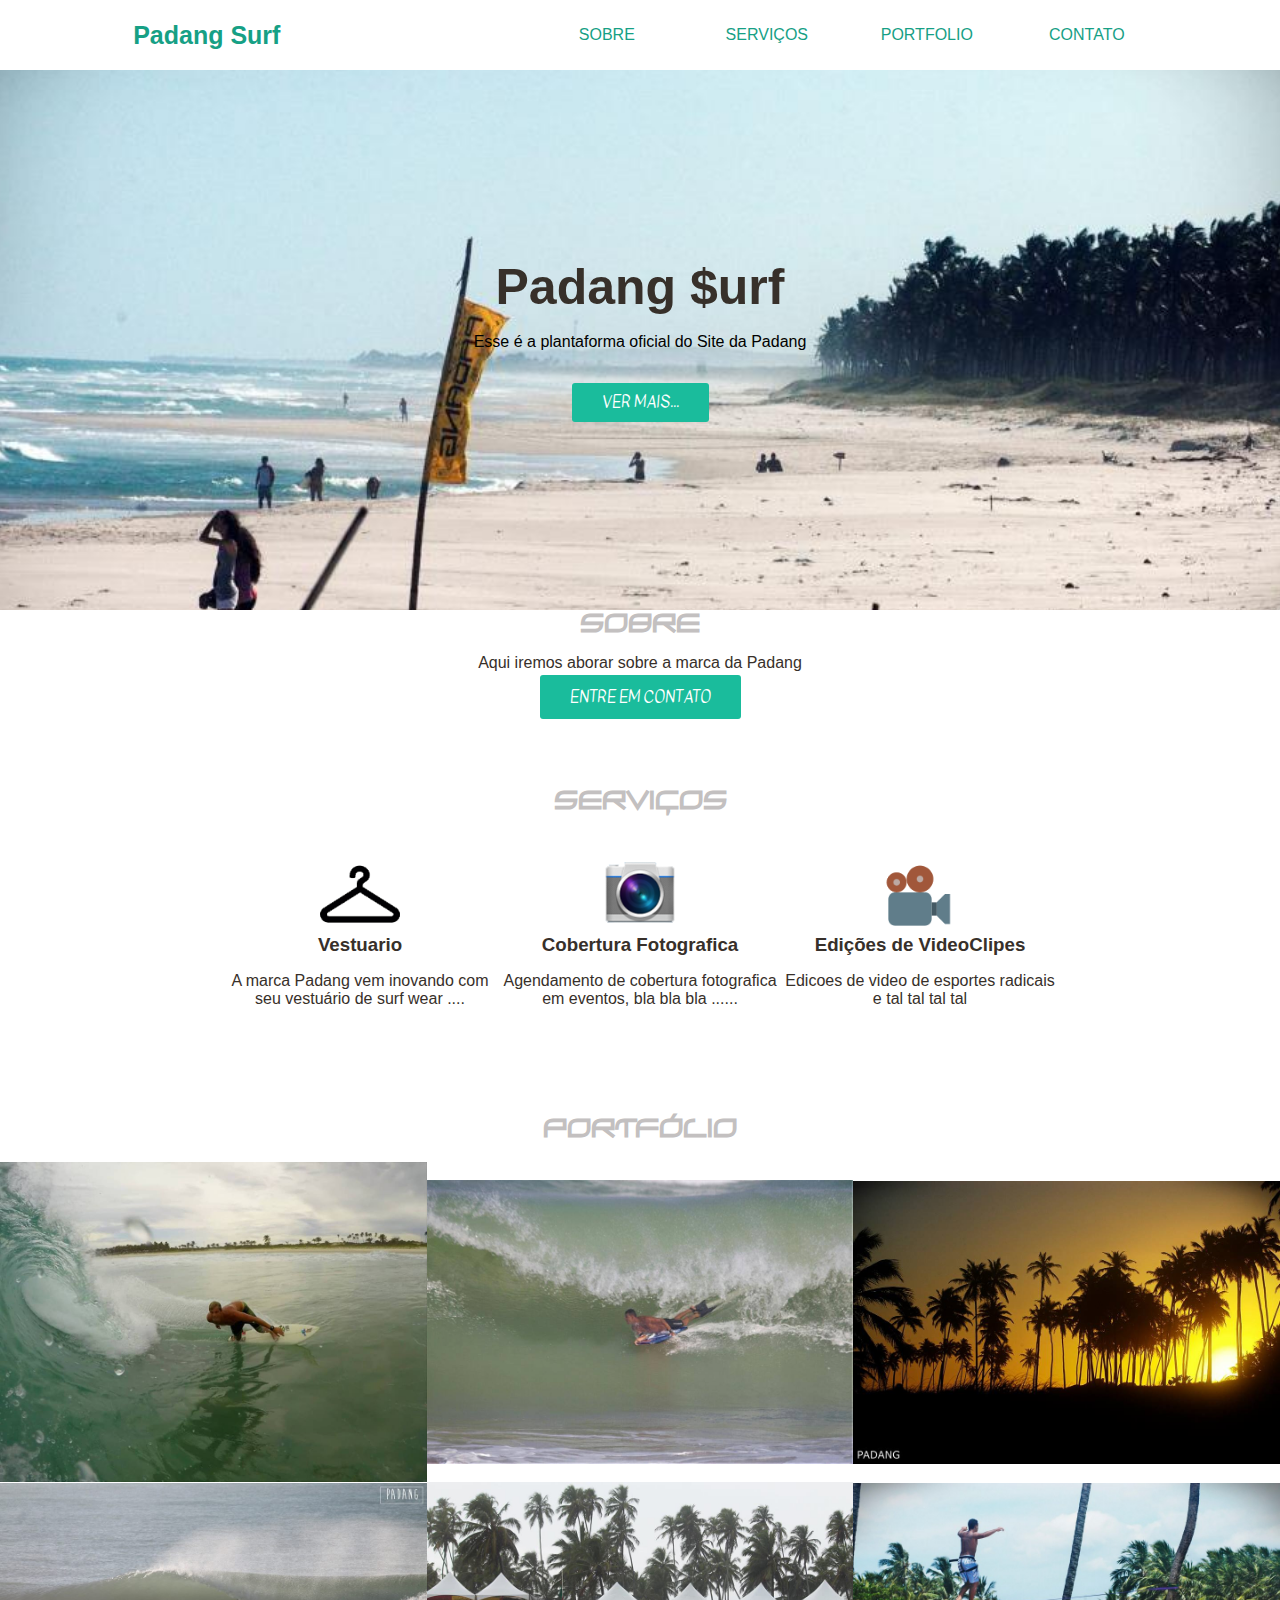
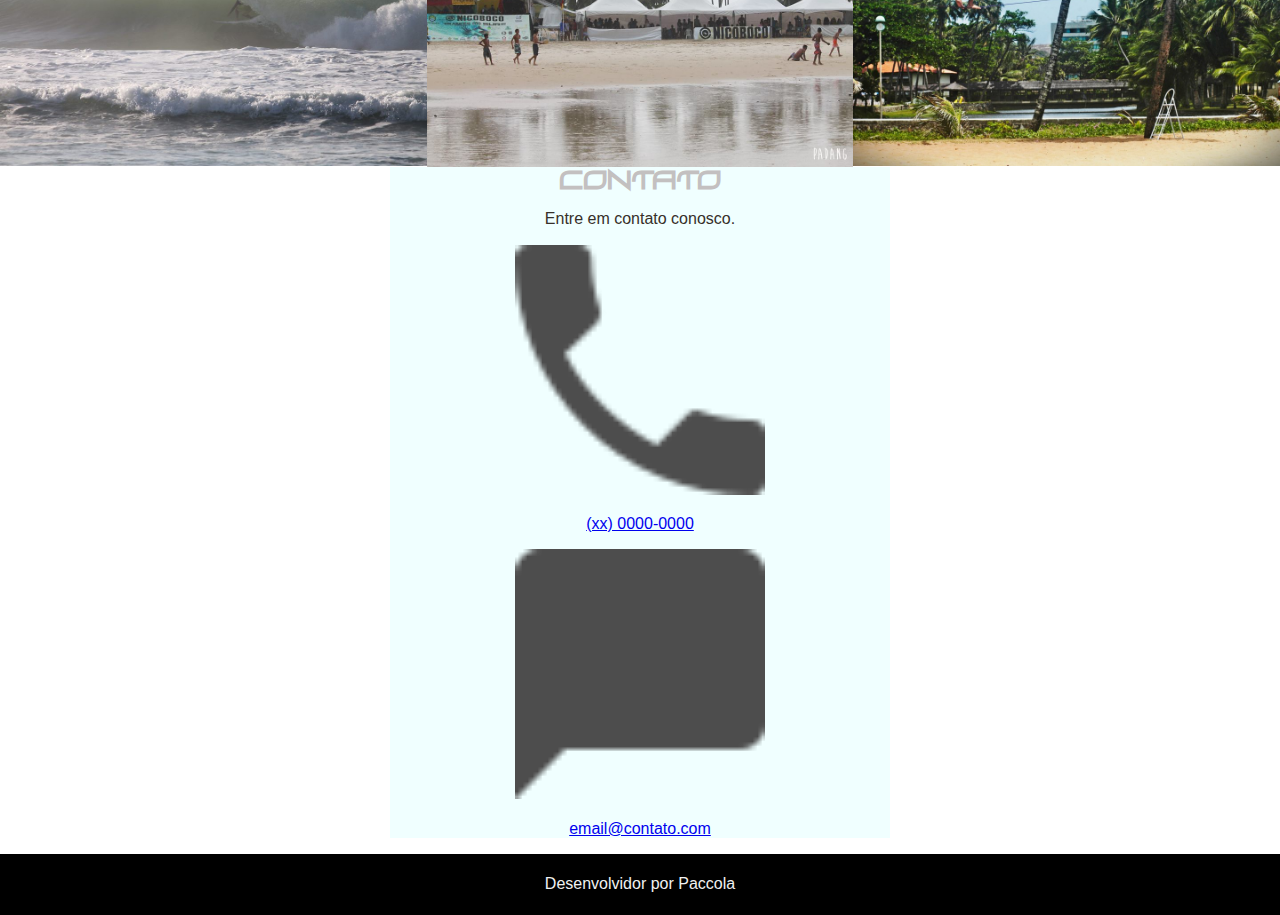
<file: Index.html>
<!DOCTYPE html>
<html>
<head>
	<title>Site Oficial da Padang</title>
	<meta charset="utf-8">
	<link href="https://fonts.googleapis.com/css?family=Fjalla+One|Kavivanar|Pacifico" rel="stylesheet">


	<link rel="stylesheet" type="text/css" href="css/normalize.css">
	<link rel="stylesheet" type="text/css" href="css/estilo.css">
</head>


<body>
	
	<! Navegação do SIte ..... Id# que dá a ação do  Menu ;) !>	
	<nav>
		<a href="#"> Padang Surf </a>
		<ul>
			<li><a href="#sobre"> SOBRE </a></li>
			<li><a href="#servicos"> SERVIÇOS</a></li>
			<li><a href="#portfolio">  PORTFOLIO</a></li>
			<li><a href="#contato"> CONTATO </a></li>
		</ul>	
	</nav>

	<header>
		<h1>Padang $urf</h1>
		<p>Esse é a plantaforma oficial do Site da Padang</p>
		<a href="sobre" class="botao"> VER MAIS...</a>
	</header>

	<selection id="sobre">
		<h2>SOBRE</h2>
		<p>Aqui iremos aborar sobre a marca da Padang</p>
		<a href="contato" class="botao"> ENTRE EM CONTATO</a>
	</selection>
	
<selection id="servicos">
<! Essa Div \/ está assim por que iremos utilizar imagens para demostrar os Serviços!>
		<h2>SERVIÇOS</h2>
	
		<div>
			<img src="img/vestuario.png"  alt="vestuario">
			<h3>Vestuario</h3>
			<p> A marca Padang vem inovando com seu vestuário de surf wear ....</p>
		</div>

		<div>
			<img src="img/fotografia.png" alt="fotografia" >
			<h3>Cobertura Fotografica  </h3>
			<p> Agendamento de cobertura fotografica em eventos, bla bla bla ......</p>
		</div>

		<div>
			<img src="img/films.png" alt="films"  >
			<h3>Edições de VideoClipes</h3>
			<p> Edicoes de video de esportes radicais e tal tal tal tal </p>
		</div>
</selection>

<! Retirada das divs , para utilizar o css.... Portfolio será as imagens para mostrar no site, futuramente a ser atualizado... !>

<section id="portfolio">
	<h2>PORTFÓLIO</h2>
		<img src="img/portfolio/portfolio-1.jpg" alt="imagem 01">
		<img src="img/portfolio/portfolio-2.jpg" alt="imagem 02">
		<img src="img/portfolio/portfolio-3.jpg" alt="imagem 03">
		<img src="img/portfolio/portfolio-4.jpg" alt="imagem 04">
		<img src="img/portfolio/portfolio-5.jpg" alt="imagem 05">
		<img src="img/portfolio/portfolio-6.jpg" alt="imagem 06">
</section>

<section id="contato">
	<h2>CONTATO</h2>
	<p>Entre em contato conosco.</p>
	<div>
		<img src="img/fone.png" alt"fone">
		<p><a href="tel:xx55555555"> (xx) 0000-0000</a></p>
	</div>

	<div>
		<img src="img/contato.png" alt="email">
		<p> <a href="mailto:email@contato"> email@contato.com</a></p> 
	</div>
</section>

<footer>
	<p>Desenvolvidor por Paccola</p>
</footer>

</body>
</html>
</file>
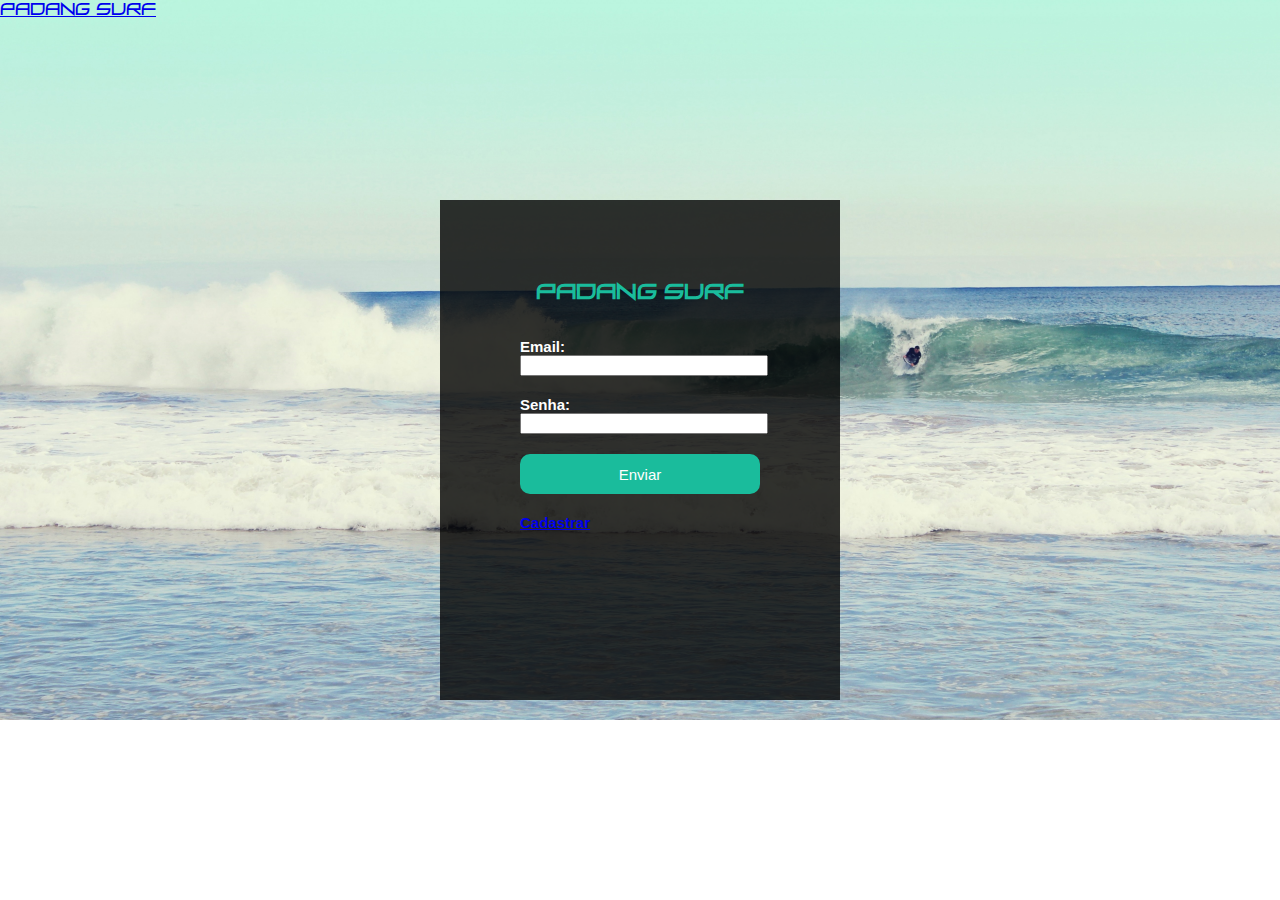
<file: login.html>
<!DOCTYPE html>
<html>
<head>
	<meta charset="utf-8">
	<title>Padang - Login</title>
	<link rel="stylesheet" type="text/css" href="css/login.css">
	<meta name="viewport" content="width=device-width, initial-scale=1">
</head>
<body>
	<body>
	<nav>
		<a href="index.php" class="nova-font"> Padang Surf </a>
	</nav>

	
	<div class="form-area">
		<p class="nova-font" id="logo"> PADANG SURF </p><br><br>
	 <div id="login">
		<form action="confirmar_login_padang.php" method="post">
			<p>Email: </p>
			<input type="email" name="email" placeholder="Email">
			<p>Senha: </p>
			<input type="password" name="senha" placeholder="Password">
			<p><input type="submit" value="Enviar"></p>
			<p><a href="cadastro_padang.html">Cadastrar</a></p>
		</form>
	 </div>
	</div>
</body>
</html>
</file>
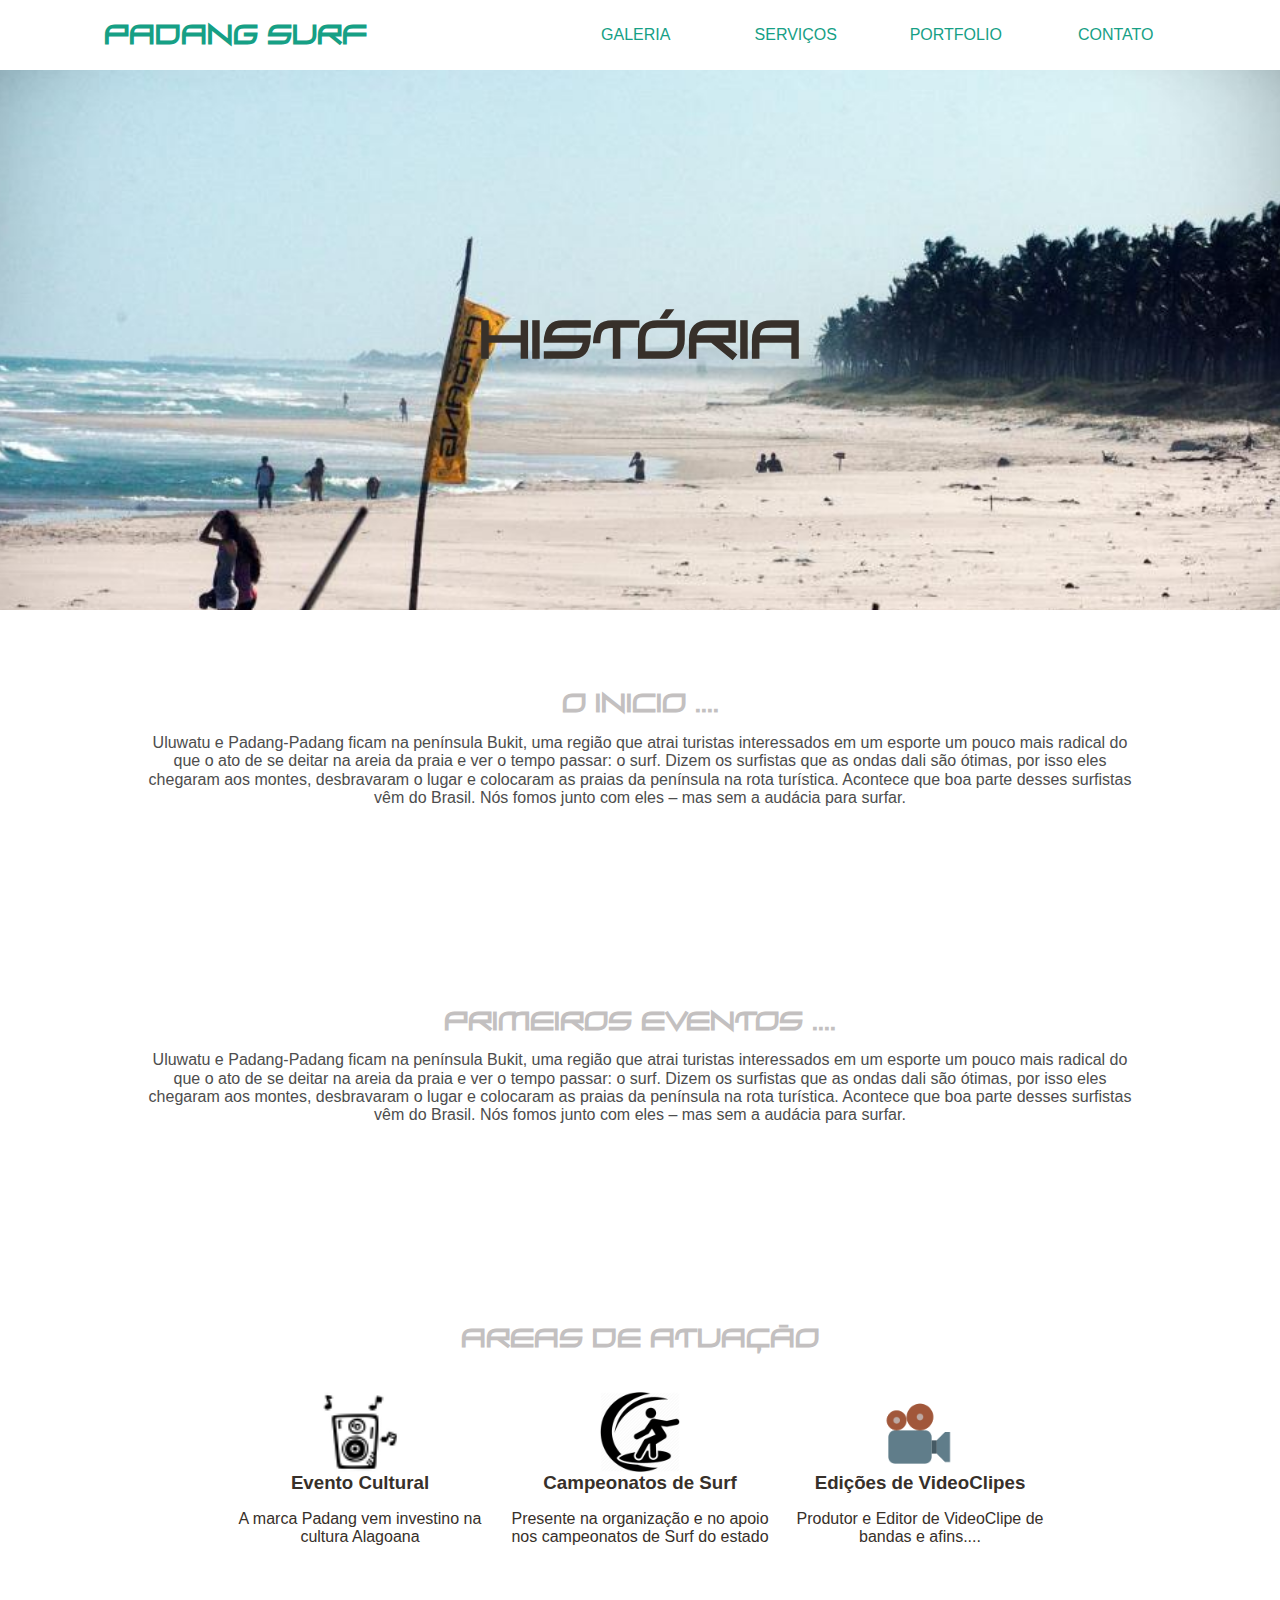
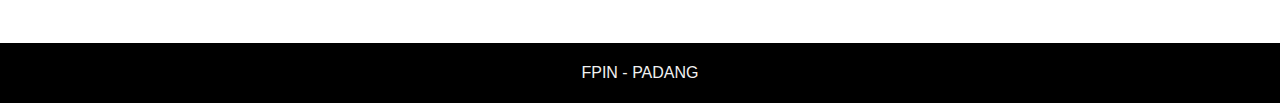
<file: marca.html>
<!DOCTYPE html>
<html>
<head>
	<title>Padang Surf</title>
	<meta charset="utf-8">
	<link href="https://fonts.googleapis.com/css?family=Fjalla+One|Kavivanar|Pacifico" rel="stylesheet">
	<meta name="viewport" content="width=device-width, initial-scale=1">
	<link rel="stylesheet" type="text/css" href="css/normalize.css">
	<link rel="stylesheet" type="text/css" href="css/estilo.css">
	<link rel="shortcut icon" href="favicon.ico">
</head>



<body>
	<nav>
		<a href="index.php" class="nova-font"> Padang Surf </a>
		<ul>
			<li><a href="index.html#galeria"> GALERIA </a></li>
			<li><a href="index.html#servicos"> SERVIÇOS</a></li>
			<li><a href="index.html#portfolio"> PORTFOLIO</a></li>
			<li><a href="index.html#contato"> CONTATO </a></li>
		</ul>	
	</nav>
	
		<header>
			<h1 class="nova-font">História</h1>
		</header>


<selection id="bibiografia">
		<h2>O inicio ....</h2>
		<p>Uluwatu e Padang-Padang ficam na península Bukit, uma região que atrai turistas interessados em um esporte um pouco mais radical do que o ato de se deitar na areia da praia e ver o tempo passar: o surf. Dizem os surfistas que as ondas dali são ótimas, por isso eles chegaram aos montes, desbravaram o lugar e colocaram as praias da península na rota turística. Acontece que boa parte desses surfistas vêm do Brasil. Nós fomos junto com eles – mas sem a audácia para surfar.</p>
</selection>	

<selection id="bibiografia">
	<h2>Primeiros eventos  ....</h2>
	<p>Uluwatu e Padang-Padang ficam na península Bukit, uma região que atrai turistas interessados em um esporte um pouco mais radical do que o ato de se deitar na areia da praia e ver o tempo passar: o surf. Dizem os surfistas que as ondas dali são ótimas, por isso eles chegaram aos montes, desbravaram o lugar e colocaram as praias da península na rota turística. Acontece que boa parte desses surfistas vêm do Brasil. Nós fomos junto com eles – mas sem a audácia para surfar.</p>
</selection>

<selection id="servicos">
	<h2>Areas de Atuação</h2>
		<div>
			<img src="img/cultura.png"  alt="cultura">
			<h3>Evento Cultural</h3>
			<p> A marca Padang vem investino na cultura Alagoana</p>
		</div>
		<div>
			<img src="img/surf.png" alt="surf" >
			<h3> Campeonatos de Surf  </h3>
			<p> Presente na organização e no apoio nos campeonatos de Surf do estado </p>
		</div>
		<div>
			<img src="img/films.png" alt="films"  >
			<h3>Edições de VideoClipes</h3>
			<p> Produtor e Editor de VideoClipe de bandas e afins.... </p>
		</div>
</selection>




<footer>
	<p>FPIN - PADANG</p>
</footer>
</body>
</html>
</file>
<file: css/estilo.css>
/* Projeto FPIN - Padang
	Alunos: Everton Tenorio
			Victor Paccola
			Leonardo 
*/
@font-face {
  font-family: "zerohour";
  src: url("zerohour.ttf") format("truetype");
}

.nova-font {
  font-family: "zerohour";  
} 

body {
	/*font-family: "Inconsolata",  monospace;*/
	font-family: "Josefin Sans", sans-serif;
	color: #4d4d4d;
	color: black;
	-webkit-text-size-adjust: 100%;
	-ms-text-size-adjust: 100%;
	text-size-adjust: 100%;
	color: #37302a;
	text-align: center;	
}

h1,h2,h3 {
	margin: 0;
	font-family: "Montserrat", arial, sans-serif;
	/*font-family: 'Fjalla One',Kavivanar, Arial, sans-serif;*/
	font-weight: 700px;
}

h2 {
	color: #c3c0c0;
	font-family: "zerohour";  
}

.botao {
	font-family: "Kavivanar", Kavivanar ,  Arial, sans-serif;
	color: white;
	text-decoration: none;
	padding: 10px 30px;
	background-color: #1abc9c;
	font-size: em;
	border-radius: 3px;
}

/*===Cabeçalho==*/
/*CABEÇALHOOO Padang Surf .... plataforma padang ... ver mais */

header{
	/*height: 60vh;/*altura desse elemento é de 60% a autura do nav.*/ 
	height: 600px;
	height: 60vh;
	justify-content:  center;
}

/*=========Navegação==============*/

nav {
	/*barra de navegação mobile, usamos flex propriedades dos navegadores...*/
	display:flex;
	flex-direction: column;
	align-items: center;
    color: #16a085;
	background-color: white;	
}

 /*Selecionando todos os A que esta dentro da NAVEGAÇACAO = Nav*/
nav > a {
	text-decoration: none;
	color: #16a085;
	font-weight: 700;
	font-size: 25px;
	font-family: Kavemivanar , sans-serif;
	padding: 20px;
}

/* remover as bolinhas da lista... padding=0 remov espacamento */
nav ul{
	list-style: none;
	padding: 0;
	display: flex;
	flex-direction: column;
	align-items: center;
}

nav ul li { /* os elementos da lista de navegação*/
	text-align: center;
	width: 100%;

}

/*os link dentro das sub/listas da barra de navegacao*/
nav ul li a {
	display: inline-block; /*block pq posso alterar o espaço interno ... */
	padding: 10px 0;
	width: 100%;
	text-decoration: none;
	color: #16a085;

}

/*============================================
Estilos do Cabeçalho ==== Padang Surf =====
============================================*/
header {
	background-image: url('../img/fundo-cabecalho.jpg');
	background-attachment: fixed; /* Teste para ver se a imagem fica fixa, no meu Bakcground */
	background-size: cover; /*cobrir */
	background-position: center;
	background-repeat: no-repeat; /*que sentido quer que o fundo seja repetido*/
	
	display: flex;
	flex-direction: column;
	align-items: center;
	text-align: center;
	padding: 20px;
	padding-bottom: 20px;
	padding: 20px 20px 20px 20px;

}

header h1 {	font-size: 50px; }

header p {
	margin-bottom: 2em;/*uma medida relativa do tamanho da fonde do header...*/
	color: black;

}

/*=====SOBRE=======*/

#galeria {
	/*background-image: url('../img/fundo-sobre.jpg');
	background-size: cover; /*cobrir */
	background-color: #F0FFFF;
	background-position: center;
	background-repeat: no-repeat;;
	background-position: center;
	background-repeat: no-repeat; /*que sentido quer que o fundo seja repetido*/
	display: flex;
	flex-direction: column;
	align-items: center;
	text-align: center;
	padding: 80px;
	color: #4d4d4d;/* escolherrrrrrr um melhorrr*/
}
/*Unico paragrado que ta dentro do Sobre*/
#galeria p {
	margin-bottom: 2.5em;
	max-width: 1000px; /*define uma largura maxima .... muito legal*/
}

/* Não sei se diferencio o botado do Padang (inicio e do sobre) 
#galeria .botao {
	background-color: #f1f1f1;
	color: #4d4d4d;
}*/

/*=======Servicos==========*/

#servicos {
    	
	padding: 80px;
	display: flex;
	align-items: center;
	flex-direction: row;
	flex-wrap: wrap;
	align-items: flex-start;
	max-width: 1000px;
	margin: 0 auto;
}

/*como os Serviços estao separados por div....*/

#servicos div {
	display: flex;
 	flex-direction: column;
 	align-items: center;
 	text-align: center;
 	margin-top: 30px;
 	flex-grow: 1;
	flex-basis: 150px;
	padding-top:  10px;

}
#servicos h2{
	text-align: center;
	width: 100%;
}
#servicos img{
	width: 80px
}
#servicos p{
	text-align: center;
}

#servicos a {
	text-decoration: none;
}

/*=====Portfolio=====*/

#portfolio {
	
	display: flex;
	flex-direction: column;
	align-items: center;
	padding-top: 10px;

}

#portfolio h2 {	margin-bottom: 20px;}
#portfolio img {width: 30%}

form {
    font-family: "Montserrat", arial, sans-serif;
    margin-top: 0em;
    color: #ccc;
    font-size: 12px;
    padding: 5em;
    text-align: center;
    line-height: 26px;
    font-weight: 400;Servicos
    box-sizing: border-box;    

}

form h2 {
    padding: 1em;
}

.form-horizontal .form-grupo {
    margin-left: -20px;
    margin-right: -20px;
}

.btn:hover, .btn:focus, .btn:active {
    outline: none !important;
    background: #00a2e8 !important;
    border-color: transparent !important;
}
.btn-primary:hover {
    color: #fff;
    background-color: #00a2e8;
    border-color: #29a192;
}
.form-horizontal .form-grupo {
    margin-left: -20px;
    margin-right: -20px;
}
.form-group {
    margin-bottom: 30px;
}

.col-md-4 {
    position: relative;
    min-height: 1px;
    padding-left: 20px;
    padding-right: 20px;

}

.form-horizontal .form-grupo {
    margin-left: -20px;
    margin-right: -20px;
}

.form-control:hover, .form-control:focus, .form-control:active {
    outline: none;
    box-shadow: none !important;
    border: 2px solid #00a2e8;
}
textarea.form-control {
    height: auto;
}
.form-control {
    box-shadow: none !important;
    border: 2px solid #444;
    background: transparent;
    font-family: "Montserrat", arial, sans-serif;
}
.form-control {
    display: block;
    width: 100%;
    height: 50px;
    padding: 14px 12px;
    font-size: 14px;
    line-height: 1.42857;
    color: #555555;
    background-color: #fff;
    background-image: none;
    border: 1px solid #ccc;
    border-radius: 4px;
    -webkit-box-shadow: inset 0 1px 1px rgba(0, 0, 0, 0.075);
    box-shadow: inset 0 1px 1px rgba(0, 0, 0, 0.075);
    -webkit-transition: border-color ease-in-out 0.15s, box-shadow ease-in-out 0.15s;
    -o-transition: border-color ease-in-out 0.15s, box-shadow ease-in-out 0.15s;
    transition: border-color ease-in-out 0.15s, box-shadow ease-in-out 0.15s;
}
input, button, select, textarea {
    font-family: inherit;
    font-size: inherit;
    line-height: inherit;
}
textarea {
    overflow: auto;
}
button, input, optgroup, select, textarea {
    color: inherit;
    font: inherit;
    margin: 0;
}
* {
    -webkit-box-sizing: border-box;
    -moz-box-sizing: border-box;
    box-sizing: border-box;
}
user agent stylesheet
textarea {
    font-family: monospace;
    border-color: rgb(169, 169, 169);
}
user agent stylesheet
textarea {
    -webkit-appearance: textarea;
    background-color: white;
    -webkit-rtl-ordering: logical;
    flex-direction: column;
    resize: auto;
    cursor: text;
    white-space: pre-wrap;
    word-wrap: break-word;
    border-width: 1px;
    border-style: solid;
    border-color: initial;
    border-image: initial;
    padding: 2px;
}
user agent stylesheet
input, textarea, select, button {
    text-rendering: auto;
    color: initial;
    letter-spacing: normal;
    word-spacing: normal;
    text-transform: none;
    text-indent: 0px;
    text-shadow: none;
    display: inline-block;
    text-align: start;
    margin: 0em;
    font: 400 13.3333px Arial;
}
user agent stylesheet
input, textarea, select, button, meter, progress {
    -webkit-writing-mode: horizontal-tb !important;
}

/*=======Contato===========*/
/*#contato{
	display: flex;
	flex-direction: column;
	align-items: center;
	text-align: center;
	padding: 100px;

}*/

/*======Rodapé==========*/

footer{
	text-align: center;
	padding: 5px;
	background-color: black;
	color: #f1f1f1;
}

/*MEDIA QUERIES ( Estudar mais sobre .... ))*/

@media  screen and (min-width: 768px) {
	/*Navegacao*/
	nav {
		flex-direction: row; ; /*RODAPE*/
		justify-content: space-around; /*nao tem espaço ao redor*/
		}
	nav ul {
				flex-direction: row ; /*RODAPE*/
				width: 50%;
				
	}

	
}




/*============================================
SOBRE
============================================*/
#sobre{
	height: 250px;
	height: 30vh;
	justify-content: center;
	min-height: 250px;
}
/*============================================
Porfolio
========== ==================================*/
#portfolio {
	flex-direction: row;
	flex-wrap: wrap;
}
#portfolio h2 {
	width: 100%;
	text-align: center;
}

#portfolio img {
	width: 33.33333333%;
}
/**************************Galeria do Portfolio****************************/
/* criando as colunas iguais que flutua uma do lado da outra  */
* {
    box-sizing: border-box;
}

/* Add padding BETWEEN each column */
.row,
.row > .column {
    padding: 8px;
}

.column {
    float: left;
    width: 25%;
}

/* limpar os float dps das linha */ 
.row:after {
    content: "";
    display: table;
    clear: both;
}

.content {
    background-color: white;
    padding: 10px;
}

/* Criando um Layout Responsivo que que fica 2 colunas ....*/
@media screen and (max-width: 900px) {
    .column {
        width: 50%;
    }
}

/* Criando um Layout Responsivo que fica colunas */
@media screen and (max-width: 600px) {
    .column {
        width: 100%;
    }
}

/*============================================
Contato
============================================*/
#contato {
	background-color: #F0FFFF;
	flex-direction: row;
	flex-wrap: wrap;
	justify-content: space-around;
	max-width: 500px;
	margin: 0 auto;
}


#contato h2,
#contato p {width: 100%;}
#contato img{width: 50%}

/* Redes Sociais.....*/
.facebook {background-image: url('../img/facebook.jpg');}
.youtube {background-image: url('../img/youtube.jpg');}
.gmail {background-image: url('../img/google.jpg');}
.instagram {background-image: url('../img/instagram.jpg');}

#bibiografia {
	/*background-image: url('../img/fundo-sobre.jpg');
	background-size: cover; /*cobrir */
	background-position: center;
	background-repeat: no-repeat; /*que sentido quer que o fundo seja repetido*/
	display: flex;
	flex-direction: column;
	align-items: center;
	text-align: center;
	padding: 80px;
/*background-color: grey;       escolherrrrrrr um melhorrr*/
	color: #4d4d4d;
}

/*Unico paragrado que ta dentro do Sobre*/
#bibiografia p {
	margin-bottom: 2.5em;
	max-width: 1000px; /*define uma largura maxima .... muito legal*/

}



/*  Utilizamos o Google FOnts para carregar algumas fontes 
direto para a Página .https://fonts.google.com/ 
Atraves do GOOGLE FONTS colocamos o link la no Index e utilizaremos essas Familias
font-family: 'Pacifico', cursive;  ( Pro titulo )
font-family: 'Kavivanar', cursive;  (  paragrafos ...)
font-family: 'Fjalla One', sans-serif; ( Subtitulos)
 */


 /*============================================
evt-agendados
========== ==================================*/
#evt-agendados {
	flex-direction: row;
	flex-wrap: wrap;
}
#evt-agendados h2 {
	width: 100%;
	text-align: center;
}

#sessoes-agendados {
	flex-direction: row;
	flex-wrap: wrap;
}
#sessoes-agendados h2 {
	width: 100%;
	text-align: center;
}


#evt-agendados img {
	width: 33.33333333%;
}

table {
	height: 200px;
	width: 800px;
	margin: auto;
	margin-top: 40px;
	margin-bottom: 40px;
	text-align: center; 	
}

th{
	border-bottom: 1px solid black;
}
</file>
<file: css/login.css>
/* Projeto FPIN - Padang
	Alunos: Everton Tenorio
			Victor Paccola
			Leonardo 
*/

@font-face {
  font-family: "zerohour";
  src: url("zerohour.ttf") format("truetype");
}

.nova-font {
  font-family: "zerohour";  
} 


body {
	margin: 0px;
	padding: 0px;
	background: url('../img/login.jpg')no-repeat;
	webkit-backgroun-size: cover;
	background-size: cover;
	font-family: tahoma,sans-serif;
	font-size: 15px;
}

.form-area {
	position: absolute;
	top: 50%;
	left: 50%;
	transform: translate(-50%, -50%);
	width: 400px;
	height: 500px;
	box-sizing: border-box;
	background: rgba(0,0,0,0.8);
	padding: 80px;

}

body #logo {
	text-align: center;
	color: #1abc9c;
	font-size: 20px;	
	
}

h2 {
	margin: 0px;
	padding: 0 0 10px;
	font-weight: bold;
	color: #ffffff;
}

.form-area p {
	margin: 0px;
	padding: 0px;
	font-weight: bold;
	color: #ffffff;
}

.form-area input,select {
	margin-bottom: 20px;
	width: 100%;
}

.form-area input[type=text],
.form-area input[tpe=email]{
	border: none;
	border-bottom: 1px solod #ffffff;
	background-color: transparent;
	outline: none;
	height: 40px;
	color: #ffffff;
	display: 16px;
}

::placeholder {
	color: #ffffff;
}

.form-area select {
	margin-top: 20px;
	padding: 10px 0;
}

.form-area input[type=submit] {
	border: none;
	height: 40px;
	outline: none;
	color: #ffffff;
	font-size: 15px;
	background-color: #1abc9c;
	cursor: pointer;
	border-radius: 10px;
}
</file>
